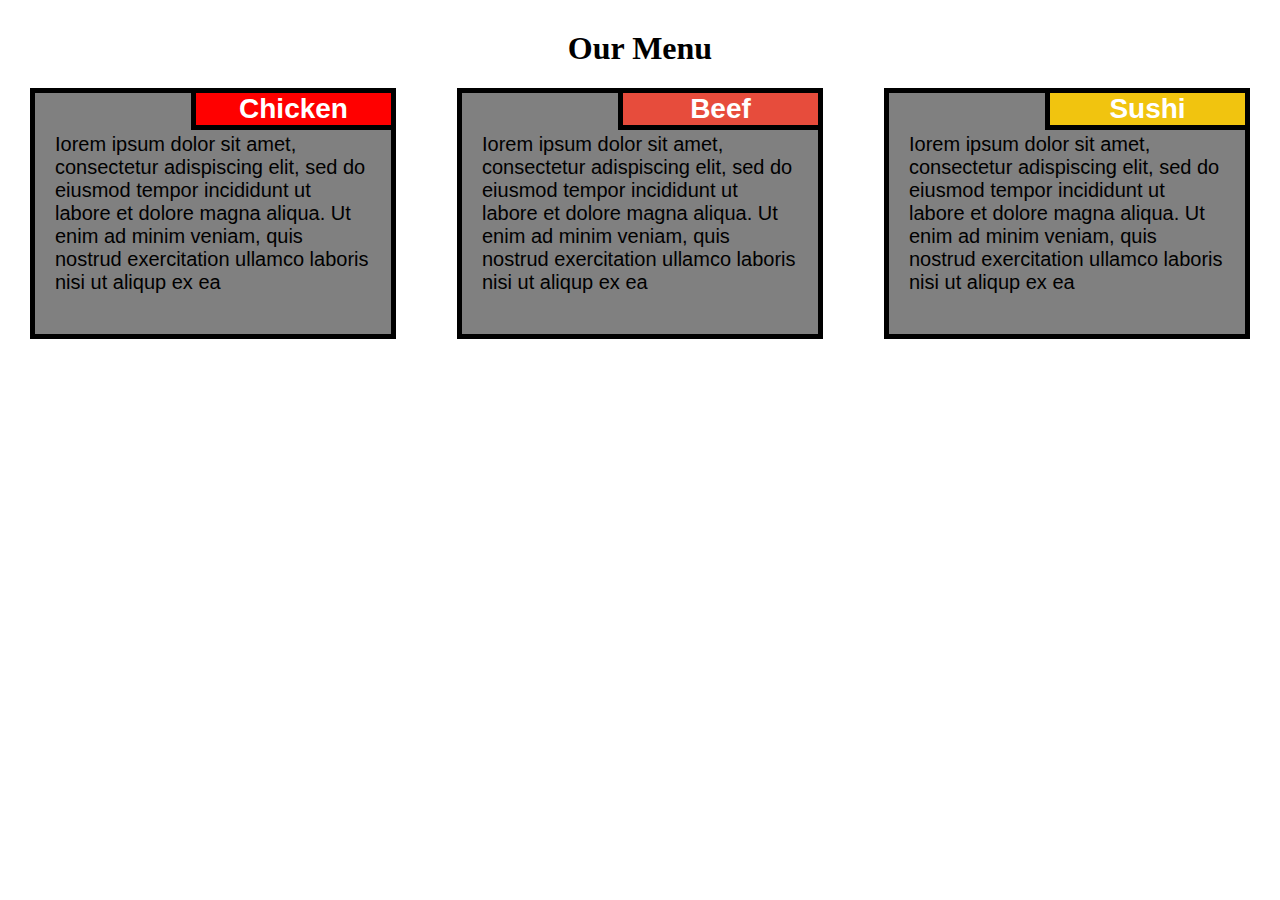
<file: module2-solution/index.html>
<!DOCTYPE html>
	<html lang="">
	<head>
		<meta charset="utf-8">
		<meta name="viewport" content="device-width, initial-scale=1">
		<title>Module2 Solution</title>
	    <link rel="stylesheet" type="text/css" href="css/stylesheet.css">
	</head>
	<body>
	<h1>Our Menu</h1>

  <div class="C">
	<h2 >Chicken</h2>
	<p>Iorem ipsum dolor sit amet, consectetur adispiscing elit, sed do eiusmod tempor incididunt ut labore et dolore magna aliqua. Ut enim ad minim veniam, quis nostrud exercitation ullamco laboris nisi ut aliqup ex ea</p>
  </div>


  <div class="B">
	<h2 >Beef</h2>
	<p>Iorem ipsum dolor sit amet, consectetur adispiscing elit, sed do eiusmod tempor incididunt ut labore et dolore magna aliqua. Ut enim ad minim veniam, quis nostrud exercitation ullamco laboris nisi ut aliqup ex ea</p>
  </div>

  <div class="S">
	<h2>Sushi</h2>
	<p>Iorem ipsum dolor sit amet, consectetur adispiscing elit, sed do eiusmod tempor incididunt ut labore et dolore magna aliqua. Ut enim ad minim veniam, quis nostrud exercitation ullamco laboris  nisi ut aliqup ex ea</p>
  </div>

	</body>
	</html>
</file>
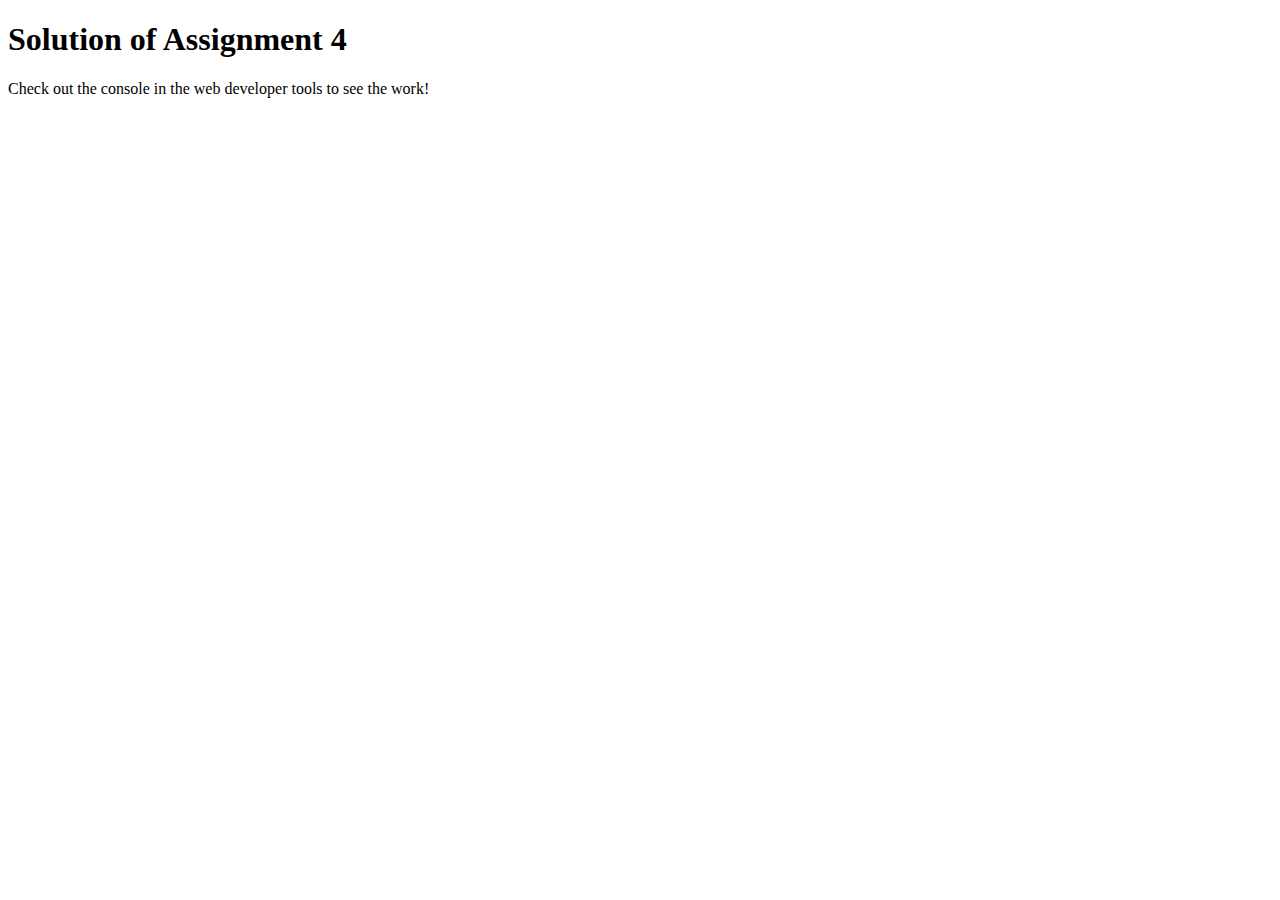
<file: module4-solution/index.html>
<!DOCTYPE html>
<html>

<head>
    <meta charset="utf-8">
    <title>Assignment Solution for Module 4</title>
    <script src="SpeakHello.js"></script>
    <script src="SpeakGoodBye.js"></script>
    <script src="script.js"></script>
</head>

<body>
    <h1>Solution of Assignment 4</h1>
    <p>Check out the console in the web developer tools to see the work!</p>
</body>

</html>
</file>
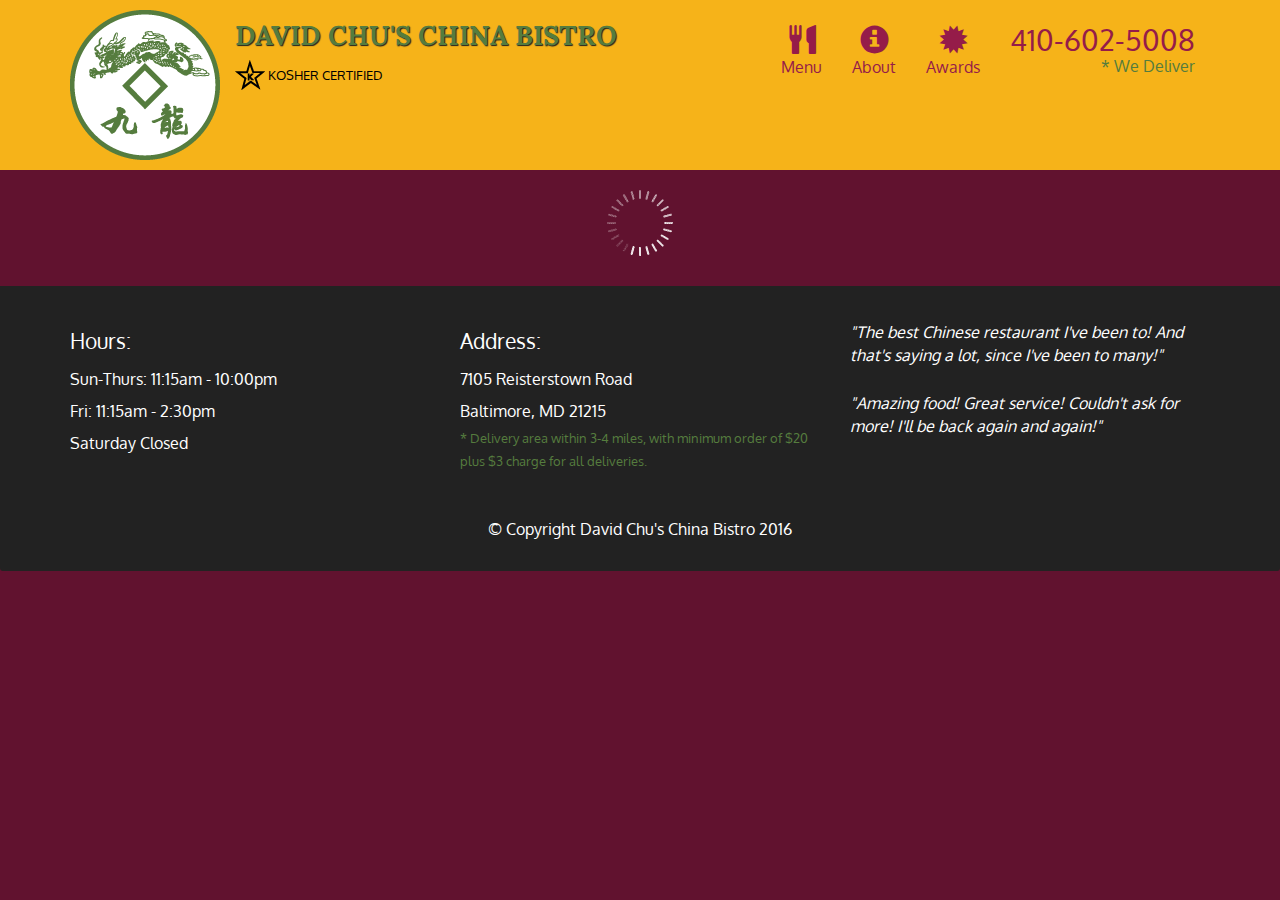
<file: module5_solution/index.html>
<!doctype html>
<html lang="en">
  <head>
    <meta charset="utf-8">
    <meta http-equiv="X-UA-Compatible" content="IE=edge">
    <meta name="viewport" content="width=device-width, initial-scale=1">
    <title>David Chu's China Bistro</title>
    <link rel="stylesheet" href="css/bootstrap.min.css">
    <link rel="stylesheet" href="css/styles.css">
    <link href='https://fonts.googleapis.com/css?family=Oxygen:400,300,700' rel='stylesheet' type='text/css'>
    <link href='https://fonts.googleapis.com/css?family=Lora' rel='stylesheet' type='text/css'>
  </head>
<body>
  <header>
    <nav id="header-nav" class="navbar navbar-default">
      <div class="container">
        <div class="navbar-header">
          <a href="index.html" class="pull-left visible-md visible-lg">
            <div id="logo-img" alt="Logo image"></div>
          </a>

          <div class="navbar-brand">
            <a href="index.html"><h1>David Chu's China Bistro</h1></a>
            <p>
              <img src="images/star-k-logo.png" alt="Kosher certification">
              <span>Kosher Certified</span>
            </p>
          </div>

          <button id="navbarToggle" type="button" class="navbar-toggle collapsed" data-toggle="collapse" data-target="#collapsable-nav" aria-expanded="false">
            <span class="sr-only">Toggle navigation</span>
            <span class="icon-bar"></span>
            <span class="icon-bar"></span>
            <span class="icon-bar"></span>
          </button>
        </div>
        
        <div id="collapsable-nav" class="collapse navbar-collapse">
           <ul id="nav-list" class="nav navbar-nav navbar-right">
            <li id="navHomeButton" class="visible-xs active">
              <a href="index.html">
                <span class="glyphicon glyphicon-home"></span> Home</a>
            </li>
            <li id="navMenuButton">
              <a href="#" onclick="$dc.loadMenuCategories();">
                <span class="glyphicon glyphicon-cutlery"></span><br class="hidden-xs"> Menu</a>
            </li>
            <li>
              <a href="#">
                <span class="glyphicon glyphicon-info-sign"></span><br class="hidden-xs"> About</a>
            </li>
            <li>
              <a href="#">
                <span class="glyphicon glyphicon-certificate"></span><br class="hidden-xs"> Awards</a>
            </li>
            <li id="phone" class="hidden-xs">
              <a href="tel:410-602-5008">
                <span>410-602-5008</span></a><div>* We Deliver</div>
            </li>
          </ul><!-- #nav-list -->
        </div><!-- .collapse .navbar-collapse -->
      </div><!-- .container -->
    </nav><!-- #header-nav -->
  </header>

  <div id="call-btn" class="visible-xs">
    <a class="btn" href="tel:410-602-5008">
    <span class="glyphicon glyphicon-earphone"></span>
    410-602-5008
    </a>
  </div>
  <div id="xs-deliver" class="text-center visible-xs">* We Deliver</div>

  <div id="main-content" class="container"></div>

  <footer class="panel-footer">
    <div class="container">
      <div class="row">
        <section id="hours" class="col-sm-4">
          <span>Hours:</span><br>
          Sun-Thurs: 11:15am - 10:00pm<br>
          Fri: 11:15am - 2:30pm<br>
          Saturday Closed
          <hr class="visible-xs">
        </section>
        <section id="address" class="col-sm-4">
          <span>Address:</span><br>
          7105 Reisterstown Road<br>
          Baltimore, MD 21215
          <p>* Delivery area within 3-4 miles, with minimum order of $20 plus $3 charge for all deliveries.</p>
          <hr class="visible-xs">
        </section>
        <section id="testimonials" class="col-sm-4">
          <p>"The best Chinese restaurant I've been to! And that's saying a lot, since I've been to many!"</p>
          <p>"Amazing food! Great service! Couldn't ask for more! I'll be back again and again!"</p>
        </section>
      </div>
      <div class="text-center">&copy; Copyright David Chu's China Bistro 2016</div>
    </div>
  </footer>

  <!-- jQuery (Bootstrap JS plugins depend on it) -->
  <script src="js/jquery-2.1.4.min.js"></script>
  <script src="js/bootstrap.min.js"></script>
  <script src="js/ajax-utils.js"></script>
  <script src="js/script.js"></script>
</body>
</html>
</file>
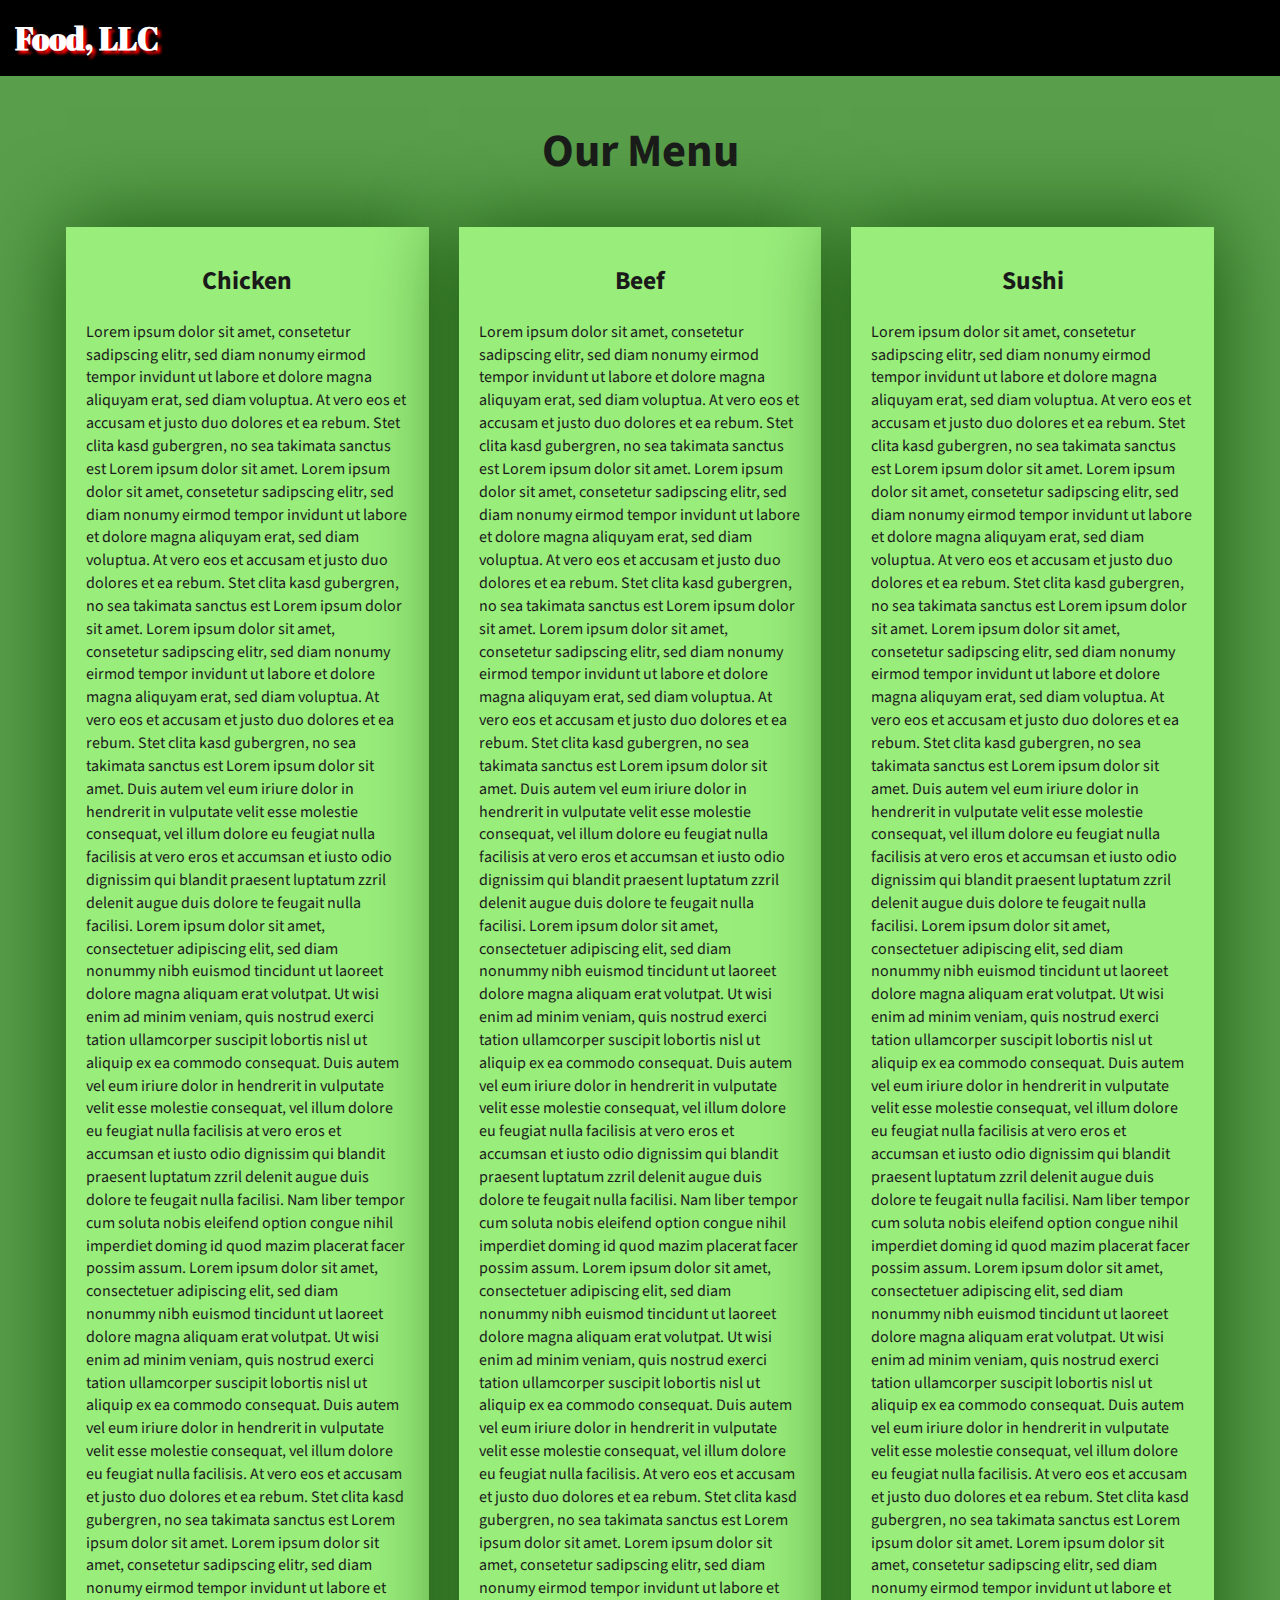
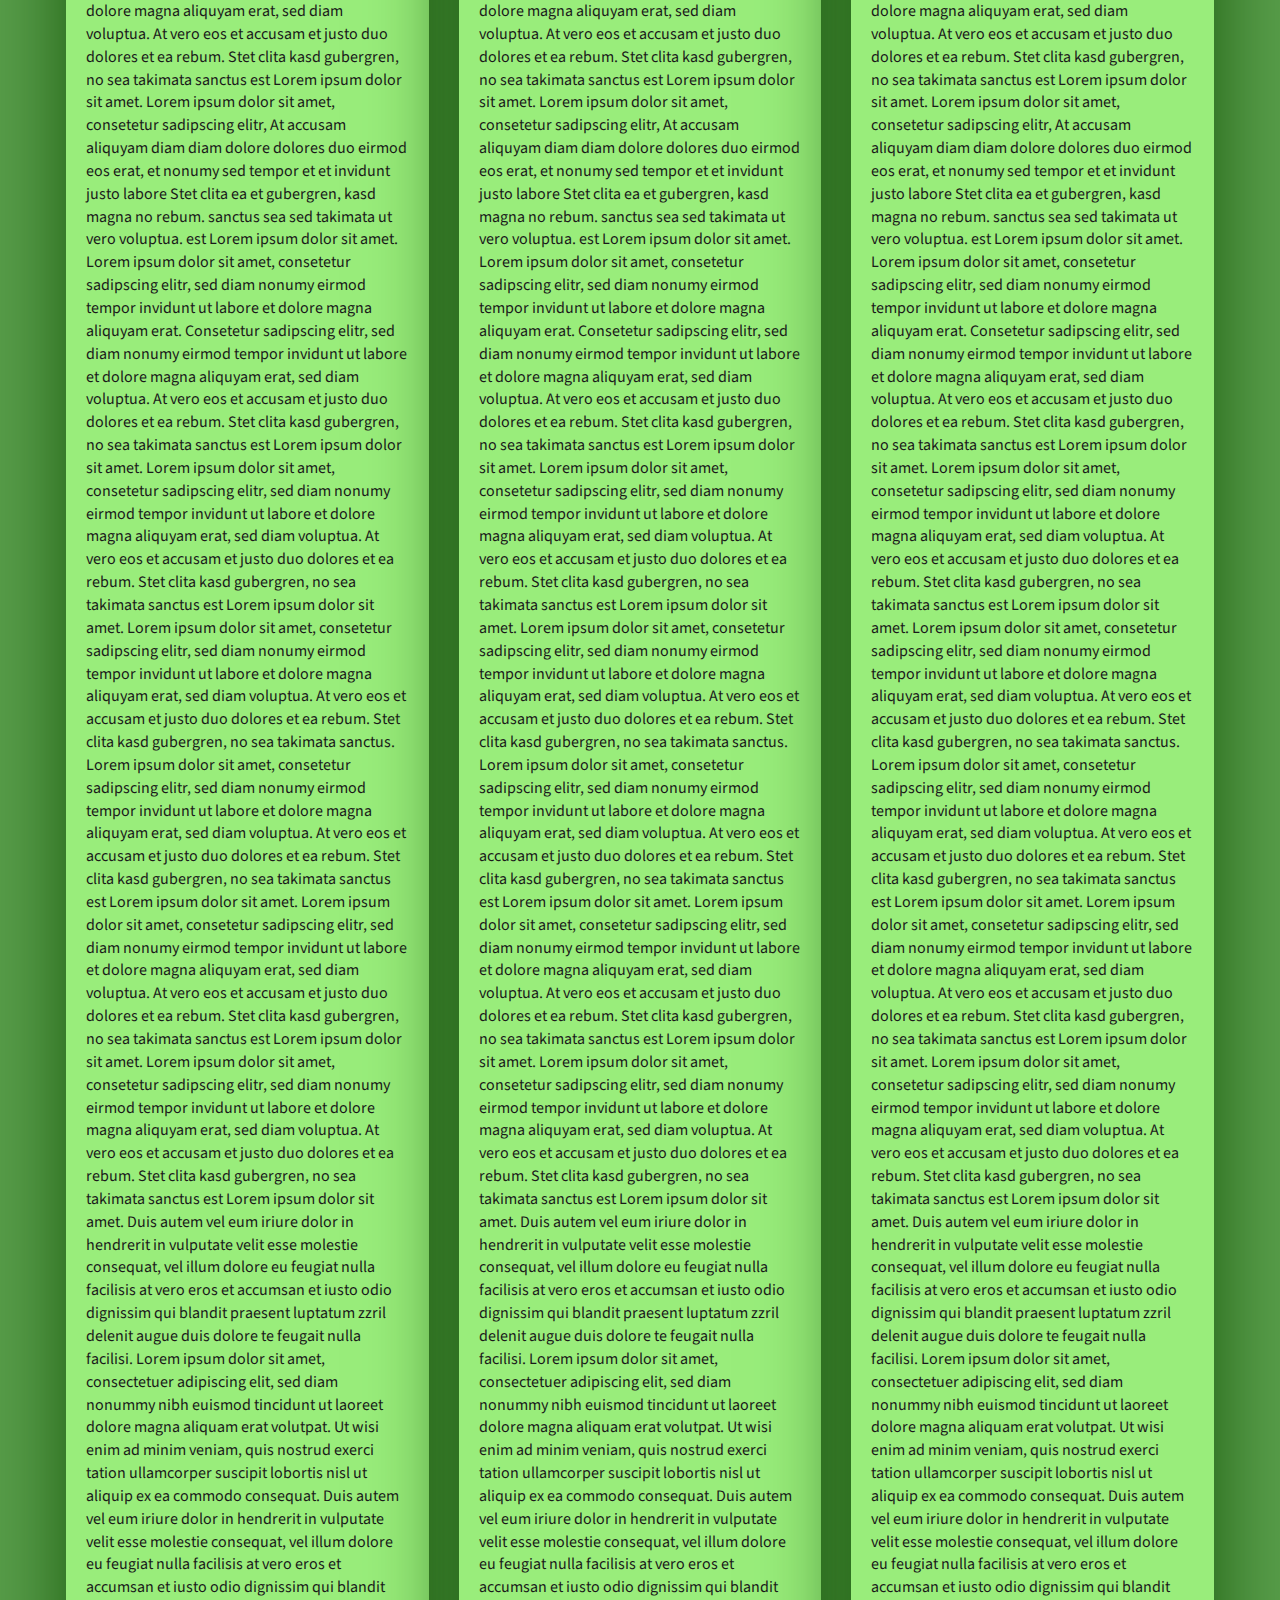
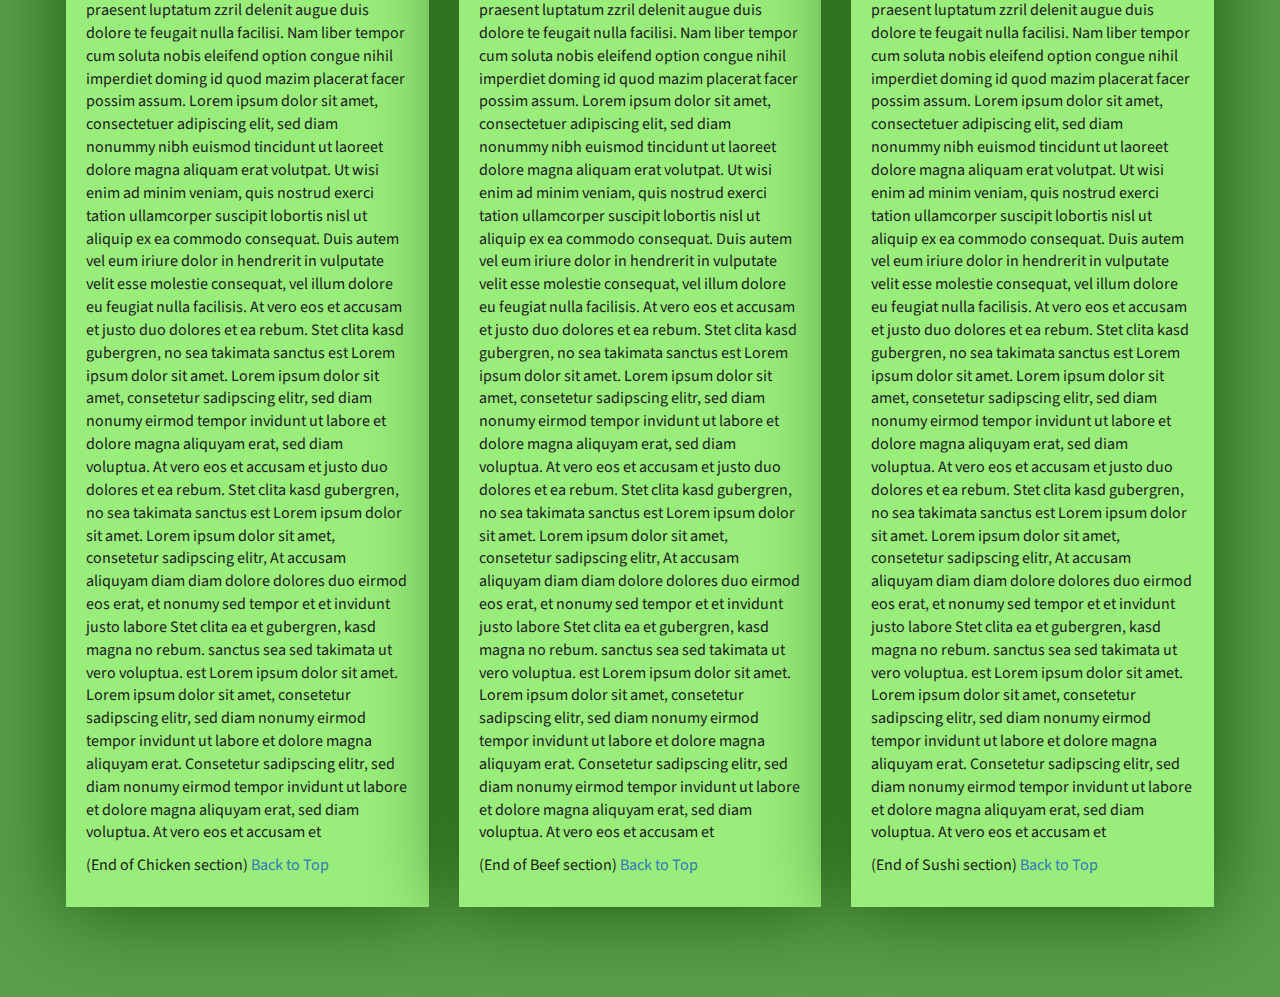
<file: module_3-solution/index.html>
<!DOCTYPE html>
<html lang="zxx">

<head>
    <meta charset="utf-8">
    <meta http-equiv="X-UA-Compatible" content="IE=edge">
    <meta name="viewport" content="width=device-width, initial-scale=1">
    <title>Assignment Solution for Module 3</title>
    <link rel="stylesheet" href="css/bootstrap.min.css">
    <link rel="stylesheet" href="css/styles.css">
    <link href="https://fonts.googleapis.com/css?family=Source+Sans+Pro" rel="stylesheet">
    <link href="https://fonts.googleapis.com/css?family=Abril+Fatface" rel="stylesheet">

</head>

<body>
    <header>
        <nav id="header-nav" class="navbar navbar-default">
            <div class="container-fluid">
                <div class="navbar-header">
                    <div class="navbar-brand">
                        <a href="index.html"><h1>Food, LLC</h1></a>
                    </div>

                    <button type="button" class="navbar-toggle collapsed visible-xs" data-toggle="collapse" data-target="#collapsable-nav" aria-expanded="false">
                        <span class="sr-only">Toggle navigation</span>
                        <span class="icon-bar"></span>
                        <span class="icon-bar"></span>
                        <span class="icon-bar"></span>
                    </button>
                </div>

                <div id="collapsable-nav" class="collapse navbar-collapse">
                    <ul id="nav-list" class="nav navbar-nav navbar-right visible-xs text-center">
                        <li>
                            <a href="#chicken-tile"><br class="hidden-xs"> Chicken</a>
                        </li>
                        <li>
                            <a href="#beef-tile"><br class="hidden-xs"> Beef</a>
                        </li>
                        <li>
                            <a href="#sushi-tile"><br class="hidden-xs"> Sushi</a>
                        </li>
                    </ul>
                </div>
            </div>
        </nav>
    </header>

    <div id="main-content" class="container">
        <h2 id="top-heading" class="text-center">Our Menu</h2>
        <div id="home-tiles" class="row">
            <div class="col-md-4 col-sm-6 col-xs-12">
                <div id="chicken-tile">
                    <section>
                        <h3 class="text-center">Chicken</h3>
                        <p>
                            Lorem ipsum dolor sit amet, consetetur sadipscing elitr, sed diam nonumy eirmod tempor invidunt ut labore et dolore magna aliquyam erat, sed diam voluptua. At vero eos et accusam et justo duo dolores et ea rebum. Stet clita kasd gubergren, no sea takimata
                            sanctus est Lorem ipsum dolor sit amet. Lorem ipsum dolor sit amet, consetetur sadipscing elitr, sed diam nonumy eirmod tempor invidunt ut labore et dolore magna aliquyam erat, sed diam voluptua. At vero eos et accusam et justo
                            duo dolores et ea rebum. Stet clita kasd gubergren, no sea takimata sanctus est Lorem ipsum dolor sit amet. Lorem ipsum dolor sit amet, consetetur sadipscing elitr, sed diam nonumy eirmod tempor invidunt ut labore et dolore
                            magna aliquyam erat, sed diam voluptua. At vero eos et accusam et justo duo dolores et ea rebum. Stet clita kasd gubergren, no sea takimata sanctus est Lorem ipsum dolor sit amet. Duis autem vel eum iriure dolor in hendrerit
                            in vulputate velit esse molestie consequat, vel illum dolore eu feugiat nulla facilisis at vero eros et accumsan et iusto odio dignissim qui blandit praesent luptatum zzril delenit augue duis dolore te feugait nulla facilisi.
                            Lorem ipsum dolor sit amet, consectetuer adipiscing elit, sed diam nonummy nibh euismod tincidunt ut laoreet dolore magna aliquam erat volutpat. Ut wisi enim ad minim veniam, quis nostrud exerci tation ullamcorper suscipit
                            lobortis nisl ut aliquip ex ea commodo consequat. Duis autem vel eum iriure dolor in hendrerit in vulputate velit esse molestie consequat, vel illum dolore eu feugiat nulla facilisis at vero eros et accumsan et iusto odio dignissim
                            qui blandit praesent luptatum zzril delenit augue duis dolore te feugait nulla facilisi. Nam liber tempor cum soluta nobis eleifend option congue nihil imperdiet doming id quod mazim placerat facer possim assum. Lorem ipsum
                            dolor sit amet, consectetuer adipiscing elit, sed diam nonummy nibh euismod tincidunt ut laoreet dolore magna aliquam erat volutpat. Ut wisi enim ad minim veniam, quis nostrud exerci tation ullamcorper suscipit lobortis nisl
                            ut aliquip ex ea commodo consequat. Duis autem vel eum iriure dolor in hendrerit in vulputate velit esse molestie consequat, vel illum dolore eu feugiat nulla facilisis. At vero eos et accusam et justo duo dolores et ea rebum.
                            Stet clita kasd gubergren, no sea takimata sanctus est Lorem ipsum dolor sit amet. Lorem ipsum dolor sit amet, consetetur sadipscing elitr, sed diam nonumy eirmod tempor invidunt ut labore et dolore magna aliquyam erat, sed
                            diam voluptua. At vero eos et accusam et justo duo dolores et ea rebum. Stet clita kasd gubergren, no sea takimata sanctus est Lorem ipsum dolor sit amet. Lorem ipsum dolor sit amet, consetetur sadipscing elitr, At accusam
                            aliquyam diam diam dolore dolores duo eirmod eos erat, et nonumy sed tempor et et invidunt justo labore Stet clita ea et gubergren, kasd magna no rebum. sanctus sea sed takimata ut vero voluptua. est Lorem ipsum dolor sit amet.
                            Lorem ipsum dolor sit amet, consetetur sadipscing elitr, sed diam nonumy eirmod tempor invidunt ut labore et dolore magna aliquyam erat. Consetetur sadipscing elitr, sed diam nonumy eirmod tempor invidunt ut labore et dolore
                            magna aliquyam erat, sed diam voluptua. At vero eos et accusam et justo duo dolores et ea rebum. Stet clita kasd gubergren, no sea takimata sanctus est Lorem ipsum dolor sit amet. Lorem ipsum dolor sit amet, consetetur sadipscing
                            elitr, sed diam nonumy eirmod tempor invidunt ut labore et dolore magna aliquyam erat, sed diam voluptua. At vero eos et accusam et justo duo dolores et ea rebum. Stet clita kasd gubergren, no sea takimata sanctus est Lorem
                            ipsum dolor sit amet. Lorem ipsum dolor sit amet, consetetur sadipscing elitr, sed diam nonumy eirmod tempor invidunt ut labore et dolore magna aliquyam erat, sed diam voluptua. At vero eos et accusam et justo duo dolores et
                            ea rebum. Stet clita kasd gubergren, no sea takimata sanctus. Lorem ipsum dolor sit amet, consetetur sadipscing elitr, sed diam nonumy eirmod tempor invidunt ut labore et dolore magna aliquyam erat, sed diam voluptua. At vero
                            eos et accusam et justo duo dolores et ea rebum. Stet clita kasd gubergren, no sea takimata sanctus est Lorem ipsum dolor sit amet. Lorem ipsum dolor sit amet, consetetur sadipscing elitr, sed diam nonumy eirmod tempor invidunt
                            ut labore et dolore magna aliquyam erat, sed diam voluptua. At vero eos et accusam et justo duo dolores et ea rebum. Stet clita kasd gubergren, no sea takimata sanctus est Lorem ipsum dolor sit amet. Lorem ipsum dolor sit amet,
                            consetetur sadipscing elitr, sed diam nonumy eirmod tempor invidunt ut labore et dolore magna aliquyam erat, sed diam voluptua. At vero eos et accusam et justo duo dolores et ea rebum. Stet clita kasd gubergren, no sea takimata
                            sanctus est Lorem ipsum dolor sit amet. Duis autem vel eum iriure dolor in hendrerit in vulputate velit esse molestie consequat, vel illum dolore eu feugiat nulla facilisis at vero eros et accumsan et iusto odio dignissim qui
                            blandit praesent luptatum zzril delenit augue duis dolore te feugait nulla facilisi. Lorem ipsum dolor sit amet, consectetuer adipiscing elit, sed diam nonummy nibh euismod tincidunt ut laoreet dolore magna aliquam erat volutpat.
                            Ut wisi enim ad minim veniam, quis nostrud exerci tation ullamcorper suscipit lobortis nisl ut aliquip ex ea commodo consequat. Duis autem vel eum iriure dolor in hendrerit in vulputate velit esse molestie consequat, vel illum
                            dolore eu feugiat nulla facilisis at vero eros et accumsan et iusto odio dignissim qui blandit praesent luptatum zzril delenit augue duis dolore te feugait nulla facilisi. Nam liber tempor cum soluta nobis eleifend option congue
                            nihil imperdiet doming id quod mazim placerat facer possim assum. Lorem ipsum dolor sit amet, consectetuer adipiscing elit, sed diam nonummy nibh euismod tincidunt ut laoreet dolore magna aliquam erat volutpat. Ut wisi enim
                            ad minim veniam, quis nostrud exerci tation ullamcorper suscipit lobortis nisl ut aliquip ex ea commodo consequat. Duis autem vel eum iriure dolor in hendrerit in vulputate velit esse molestie consequat, vel illum dolore eu
                            feugiat nulla facilisis. At vero eos et accusam et justo duo dolores et ea rebum. Stet clita kasd gubergren, no sea takimata sanctus est Lorem ipsum dolor sit amet. Lorem ipsum dolor sit amet, consetetur sadipscing elitr, sed
                            diam nonumy eirmod tempor invidunt ut labore et dolore magna aliquyam erat, sed diam voluptua. At vero eos et accusam et justo duo dolores et ea rebum. Stet clita kasd gubergren, no sea takimata sanctus est Lorem ipsum dolor
                            sit amet. Lorem ipsum dolor sit amet, consetetur sadipscing elitr, At accusam aliquyam diam diam dolore dolores duo eirmod eos erat, et nonumy sed tempor et et invidunt justo labore Stet clita ea et gubergren, kasd magna no
                            rebum. sanctus sea sed takimata ut vero voluptua. est Lorem ipsum dolor sit amet. Lorem ipsum dolor sit amet, consetetur sadipscing elitr, sed diam nonumy eirmod tempor invidunt ut labore et dolore magna aliquyam erat. Consetetur
                            sadipscing elitr, sed diam nonumy eirmod tempor invidunt ut labore et dolore magna aliquyam erat, sed diam voluptua. At vero eos et accusam et
                        </p>
                        <p>
                            (End of Chicken section) <a href="#top-heading">Back to Top</a>
                        </p>
                    </section>
                </div>
            </div>
            <div class="col-md-4 col-sm-6 col-xs-12">
                <div id="beef-tile">
                    <section>
                        <h3 class="text-center">Beef</h3>
                        <p>
                            Lorem ipsum dolor sit amet, consetetur sadipscing elitr, sed diam nonumy eirmod tempor invidunt ut labore et dolore magna aliquyam erat, sed diam voluptua. At vero eos et accusam et justo duo dolores et ea rebum. Stet clita kasd gubergren, no sea takimata
                            sanctus est Lorem ipsum dolor sit amet. Lorem ipsum dolor sit amet, consetetur sadipscing elitr, sed diam nonumy eirmod tempor invidunt ut labore et dolore magna aliquyam erat, sed diam voluptua. At vero eos et accusam et justo
                            duo dolores et ea rebum. Stet clita kasd gubergren, no sea takimata sanctus est Lorem ipsum dolor sit amet. Lorem ipsum dolor sit amet, consetetur sadipscing elitr, sed diam nonumy eirmod tempor invidunt ut labore et dolore
                            magna aliquyam erat, sed diam voluptua. At vero eos et accusam et justo duo dolores et ea rebum. Stet clita kasd gubergren, no sea takimata sanctus est Lorem ipsum dolor sit amet. Duis autem vel eum iriure dolor in hendrerit
                            in vulputate velit esse molestie consequat, vel illum dolore eu feugiat nulla facilisis at vero eros et accumsan et iusto odio dignissim qui blandit praesent luptatum zzril delenit augue duis dolore te feugait nulla facilisi.
                            Lorem ipsum dolor sit amet, consectetuer adipiscing elit, sed diam nonummy nibh euismod tincidunt ut laoreet dolore magna aliquam erat volutpat. Ut wisi enim ad minim veniam, quis nostrud exerci tation ullamcorper suscipit
                            lobortis nisl ut aliquip ex ea commodo consequat. Duis autem vel eum iriure dolor in hendrerit in vulputate velit esse molestie consequat, vel illum dolore eu feugiat nulla facilisis at vero eros et accumsan et iusto odio dignissim
                            qui blandit praesent luptatum zzril delenit augue duis dolore te feugait nulla facilisi. Nam liber tempor cum soluta nobis eleifend option congue nihil imperdiet doming id quod mazim placerat facer possim assum. Lorem ipsum
                            dolor sit amet, consectetuer adipiscing elit, sed diam nonummy nibh euismod tincidunt ut laoreet dolore magna aliquam erat volutpat. Ut wisi enim ad minim veniam, quis nostrud exerci tation ullamcorper suscipit lobortis nisl
                            ut aliquip ex ea commodo consequat. Duis autem vel eum iriure dolor in hendrerit in vulputate velit esse molestie consequat, vel illum dolore eu feugiat nulla facilisis. At vero eos et accusam et justo duo dolores et ea rebum.
                            Stet clita kasd gubergren, no sea takimata sanctus est Lorem ipsum dolor sit amet. Lorem ipsum dolor sit amet, consetetur sadipscing elitr, sed diam nonumy eirmod tempor invidunt ut labore et dolore magna aliquyam erat, sed
                            diam voluptua. At vero eos et accusam et justo duo dolores et ea rebum. Stet clita kasd gubergren, no sea takimata sanctus est Lorem ipsum dolor sit amet. Lorem ipsum dolor sit amet, consetetur sadipscing elitr, At accusam
                            aliquyam diam diam dolore dolores duo eirmod eos erat, et nonumy sed tempor et et invidunt justo labore Stet clita ea et gubergren, kasd magna no rebum. sanctus sea sed takimata ut vero voluptua. est Lorem ipsum dolor sit amet.
                            Lorem ipsum dolor sit amet, consetetur sadipscing elitr, sed diam nonumy eirmod tempor invidunt ut labore et dolore magna aliquyam erat. Consetetur sadipscing elitr, sed diam nonumy eirmod tempor invidunt ut labore et dolore
                            magna aliquyam erat, sed diam voluptua. At vero eos et accusam et justo duo dolores et ea rebum. Stet clita kasd gubergren, no sea takimata sanctus est Lorem ipsum dolor sit amet. Lorem ipsum dolor sit amet, consetetur sadipscing
                            elitr, sed diam nonumy eirmod tempor invidunt ut labore et dolore magna aliquyam erat, sed diam voluptua. At vero eos et accusam et justo duo dolores et ea rebum. Stet clita kasd gubergren, no sea takimata sanctus est Lorem
                            ipsum dolor sit amet. Lorem ipsum dolor sit amet, consetetur sadipscing elitr, sed diam nonumy eirmod tempor invidunt ut labore et dolore magna aliquyam erat, sed diam voluptua. At vero eos et accusam et justo duo dolores et
                            ea rebum. Stet clita kasd gubergren, no sea takimata sanctus. Lorem ipsum dolor sit amet, consetetur sadipscing elitr, sed diam nonumy eirmod tempor invidunt ut labore et dolore magna aliquyam erat, sed diam voluptua. At vero
                            eos et accusam et justo duo dolores et ea rebum. Stet clita kasd gubergren, no sea takimata sanctus est Lorem ipsum dolor sit amet. Lorem ipsum dolor sit amet, consetetur sadipscing elitr, sed diam nonumy eirmod tempor invidunt
                            ut labore et dolore magna aliquyam erat, sed diam voluptua. At vero eos et accusam et justo duo dolores et ea rebum. Stet clita kasd gubergren, no sea takimata sanctus est Lorem ipsum dolor sit amet. Lorem ipsum dolor sit amet,
                            consetetur sadipscing elitr, sed diam nonumy eirmod tempor invidunt ut labore et dolore magna aliquyam erat, sed diam voluptua. At vero eos et accusam et justo duo dolores et ea rebum. Stet clita kasd gubergren, no sea takimata
                            sanctus est Lorem ipsum dolor sit amet. Duis autem vel eum iriure dolor in hendrerit in vulputate velit esse molestie consequat, vel illum dolore eu feugiat nulla facilisis at vero eros et accumsan et iusto odio dignissim qui
                            blandit praesent luptatum zzril delenit augue duis dolore te feugait nulla facilisi. Lorem ipsum dolor sit amet, consectetuer adipiscing elit, sed diam nonummy nibh euismod tincidunt ut laoreet dolore magna aliquam erat volutpat.
                            Ut wisi enim ad minim veniam, quis nostrud exerci tation ullamcorper suscipit lobortis nisl ut aliquip ex ea commodo consequat. Duis autem vel eum iriure dolor in hendrerit in vulputate velit esse molestie consequat, vel illum
                            dolore eu feugiat nulla facilisis at vero eros et accumsan et iusto odio dignissim qui blandit praesent luptatum zzril delenit augue duis dolore te feugait nulla facilisi. Nam liber tempor cum soluta nobis eleifend option congue
                            nihil imperdiet doming id quod mazim placerat facer possim assum. Lorem ipsum dolor sit amet, consectetuer adipiscing elit, sed diam nonummy nibh euismod tincidunt ut laoreet dolore magna aliquam erat volutpat. Ut wisi enim
                            ad minim veniam, quis nostrud exerci tation ullamcorper suscipit lobortis nisl ut aliquip ex ea commodo consequat. Duis autem vel eum iriure dolor in hendrerit in vulputate velit esse molestie consequat, vel illum dolore eu
                            feugiat nulla facilisis. At vero eos et accusam et justo duo dolores et ea rebum. Stet clita kasd gubergren, no sea takimata sanctus est Lorem ipsum dolor sit amet. Lorem ipsum dolor sit amet, consetetur sadipscing elitr, sed
                            diam nonumy eirmod tempor invidunt ut labore et dolore magna aliquyam erat, sed diam voluptua. At vero eos et accusam et justo duo dolores et ea rebum. Stet clita kasd gubergren, no sea takimata sanctus est Lorem ipsum dolor
                            sit amet. Lorem ipsum dolor sit amet, consetetur sadipscing elitr, At accusam aliquyam diam diam dolore dolores duo eirmod eos erat, et nonumy sed tempor et et invidunt justo labore Stet clita ea et gubergren, kasd magna no
                            rebum. sanctus sea sed takimata ut vero voluptua. est Lorem ipsum dolor sit amet. Lorem ipsum dolor sit amet, consetetur sadipscing elitr, sed diam nonumy eirmod tempor invidunt ut labore et dolore magna aliquyam erat. Consetetur
                            sadipscing elitr, sed diam nonumy eirmod tempor invidunt ut labore et dolore magna aliquyam erat, sed diam voluptua. At vero eos et accusam et
                        </p>
                        <p>
                            (End of Beef section) <a href="#top-heading">Back to Top</a>
                        </p>
                    </section>
                </div>
            </div>
            <!-- <div class="clearfix visible-md-block"></div> -->
            <div class="col-md-4 col-sm-12 col-xs-12">
                <div id="sushi-tile">
                    <section>
                        <h3 class="text-center">Sushi</h3>
                        <p>
                          Lorem ipsum dolor sit amet, consetetur sadipscing elitr, sed diam nonumy eirmod tempor invidunt ut labore et dolore magna aliquyam erat, sed diam voluptua. At vero eos et accusam et justo duo dolores et ea rebum. Stet clita kasd gubergren, no sea takimata
                            sanctus est Lorem ipsum dolor sit amet. Lorem ipsum dolor sit amet, consetetur sadipscing elitr, sed diam nonumy eirmod tempor invidunt ut labore et dolore magna aliquyam erat, sed diam voluptua. At vero eos et accusam et justo
                            duo dolores et ea rebum. Stet clita kasd gubergren, no sea takimata sanctus est Lorem ipsum dolor sit amet. Lorem ipsum dolor sit amet, consetetur sadipscing elitr, sed diam nonumy eirmod tempor invidunt ut labore et dolore
                            magna aliquyam erat, sed diam voluptua. At vero eos et accusam et justo duo dolores et ea rebum. Stet clita kasd gubergren, no sea takimata sanctus est Lorem ipsum dolor sit amet. Duis autem vel eum iriure dolor in hendrerit
                            in vulputate velit esse molestie consequat, vel illum dolore eu feugiat nulla facilisis at vero eros et accumsan et iusto odio dignissim qui blandit praesent luptatum zzril delenit augue duis dolore te feugait nulla facilisi.
                            Lorem ipsum dolor sit amet, consectetuer adipiscing elit, sed diam nonummy nibh euismod tincidunt ut laoreet dolore magna aliquam erat volutpat. Ut wisi enim ad minim veniam, quis nostrud exerci tation ullamcorper suscipit
                            lobortis nisl ut aliquip ex ea commodo consequat. Duis autem vel eum iriure dolor in hendrerit in vulputate velit esse molestie consequat, vel illum dolore eu feugiat nulla facilisis at vero eros et accumsan et iusto odio dignissim
                            qui blandit praesent luptatum zzril delenit augue duis dolore te feugait nulla facilisi. Nam liber tempor cum soluta nobis eleifend option congue nihil imperdiet doming id quod mazim placerat facer possim assum. Lorem ipsum
                            dolor sit amet, consectetuer adipiscing elit, sed diam nonummy nibh euismod tincidunt ut laoreet dolore magna aliquam erat volutpat. Ut wisi enim ad minim veniam, quis nostrud exerci tation ullamcorper suscipit lobortis nisl
                            ut aliquip ex ea commodo consequat. Duis autem vel eum iriure dolor in hendrerit in vulputate velit esse molestie consequat, vel illum dolore eu feugiat nulla facilisis. At vero eos et accusam et justo duo dolores et ea rebum.
                            Stet clita kasd gubergren, no sea takimata sanctus est Lorem ipsum dolor sit amet. Lorem ipsum dolor sit amet, consetetur sadipscing elitr, sed diam nonumy eirmod tempor invidunt ut labore et dolore magna aliquyam erat, sed
                            diam voluptua. At vero eos et accusam et justo duo dolores et ea rebum. Stet clita kasd gubergren, no sea takimata sanctus est Lorem ipsum dolor sit amet. Lorem ipsum dolor sit amet, consetetur sadipscing elitr, At accusam
                            aliquyam diam diam dolore dolores duo eirmod eos erat, et nonumy sed tempor et et invidunt justo labore Stet clita ea et gubergren, kasd magna no rebum. sanctus sea sed takimata ut vero voluptua. est Lorem ipsum dolor sit amet.
                            Lorem ipsum dolor sit amet, consetetur sadipscing elitr, sed diam nonumy eirmod tempor invidunt ut labore et dolore magna aliquyam erat. Consetetur sadipscing elitr, sed diam nonumy eirmod tempor invidunt ut labore et dolore
                            magna aliquyam erat, sed diam voluptua. At vero eos et accusam et justo duo dolores et ea rebum. Stet clita kasd gubergren, no sea takimata sanctus est Lorem ipsum dolor sit amet. Lorem ipsum dolor sit amet, consetetur sadipscing
                            elitr, sed diam nonumy eirmod tempor invidunt ut labore et dolore magna aliquyam erat, sed diam voluptua. At vero eos et accusam et justo duo dolores et ea rebum. Stet clita kasd gubergren, no sea takimata sanctus est Lorem
                            ipsum dolor sit amet. Lorem ipsum dolor sit amet, consetetur sadipscing elitr, sed diam nonumy eirmod tempor invidunt ut labore et dolore magna aliquyam erat, sed diam voluptua. At vero eos et accusam et justo duo dolores et
                            ea rebum. Stet clita kasd gubergren, no sea takimata sanctus. Lorem ipsum dolor sit amet, consetetur sadipscing elitr, sed diam nonumy eirmod tempor invidunt ut labore et dolore magna aliquyam erat, sed diam voluptua. At vero
                            eos et accusam et justo duo dolores et ea rebum. Stet clita kasd gubergren, no sea takimata sanctus est Lorem ipsum dolor sit amet. Lorem ipsum dolor sit amet, consetetur sadipscing elitr, sed diam nonumy eirmod tempor invidunt
                            ut labore et dolore magna aliquyam erat, sed diam voluptua. At vero eos et accusam et justo duo dolores et ea rebum. Stet clita kasd gubergren, no sea takimata sanctus est Lorem ipsum dolor sit amet. Lorem ipsum dolor sit amet,
                            consetetur sadipscing elitr, sed diam nonumy eirmod tempor invidunt ut labore et dolore magna aliquyam erat, sed diam voluptua. At vero eos et accusam et justo duo dolores et ea rebum. Stet clita kasd gubergren, no sea takimata
                            sanctus est Lorem ipsum dolor sit amet. Duis autem vel eum iriure dolor in hendrerit in vulputate velit esse molestie consequat, vel illum dolore eu feugiat nulla facilisis at vero eros et accumsan et iusto odio dignissim qui
                            blandit praesent luptatum zzril delenit augue duis dolore te feugait nulla facilisi. Lorem ipsum dolor sit amet, consectetuer adipiscing elit, sed diam nonummy nibh euismod tincidunt ut laoreet dolore magna aliquam erat volutpat.
                            Ut wisi enim ad minim veniam, quis nostrud exerci tation ullamcorper suscipit lobortis nisl ut aliquip ex ea commodo consequat. Duis autem vel eum iriure dolor in hendrerit in vulputate velit esse molestie consequat, vel illum
                            dolore eu feugiat nulla facilisis at vero eros et accumsan et iusto odio dignissim qui blandit praesent luptatum zzril delenit augue duis dolore te feugait nulla facilisi. Nam liber tempor cum soluta nobis eleifend option congue
                            nihil imperdiet doming id quod mazim placerat facer possim assum. Lorem ipsum dolor sit amet, consectetuer adipiscing elit, sed diam nonummy nibh euismod tincidunt ut laoreet dolore magna aliquam erat volutpat. Ut wisi enim
                            ad minim veniam, quis nostrud exerci tation ullamcorper suscipit lobortis nisl ut aliquip ex ea commodo consequat. Duis autem vel eum iriure dolor in hendrerit in vulputate velit esse molestie consequat, vel illum dolore eu
                            feugiat nulla facilisis. At vero eos et accusam et justo duo dolores et ea rebum. Stet clita kasd gubergren, no sea takimata sanctus est Lorem ipsum dolor sit amet. Lorem ipsum dolor sit amet, consetetur sadipscing elitr, sed
                            diam nonumy eirmod tempor invidunt ut labore et dolore magna aliquyam erat, sed diam voluptua. At vero eos et accusam et justo duo dolores et ea rebum. Stet clita kasd gubergren, no sea takimata sanctus est Lorem ipsum dolor
                            sit amet. Lorem ipsum dolor sit amet, consetetur sadipscing elitr, At accusam aliquyam diam diam dolore dolores duo eirmod eos erat, et nonumy sed tempor et et invidunt justo labore Stet clita ea et gubergren, kasd magna no
                            rebum. sanctus sea sed takimata ut vero voluptua. est Lorem ipsum dolor sit amet. Lorem ipsum dolor sit amet, consetetur sadipscing elitr, sed diam nonumy eirmod tempor invidunt ut labore et dolore magna aliquyam erat. Consetetur
                            sadipscing elitr, sed diam nonumy eirmod tempor invidunt ut labore et dolore magna aliquyam erat, sed diam voluptua. At vero eos et accusam et
                        </p>
                        <p>
                            (End of Sushi section) <a href="#top-heading">Back to Top</a>
                        </p>
                    </section>
                </div>
            </div>
            <!-- <div class="clearfix visible-lg-block"></div> -->
        </div>
    </div>
    <div class="clearfix visible-lg-block"></div>


    <!-- jQuery (Bootstrap JS plugins depend on it) -->
    <script src="js/jquery-3.1.1.min.js"></script>
    <script src="js/bootstrap.min.js"></script>
    <!-- <script src="js/script.js"></script> -->

</body>

</html>
</file>
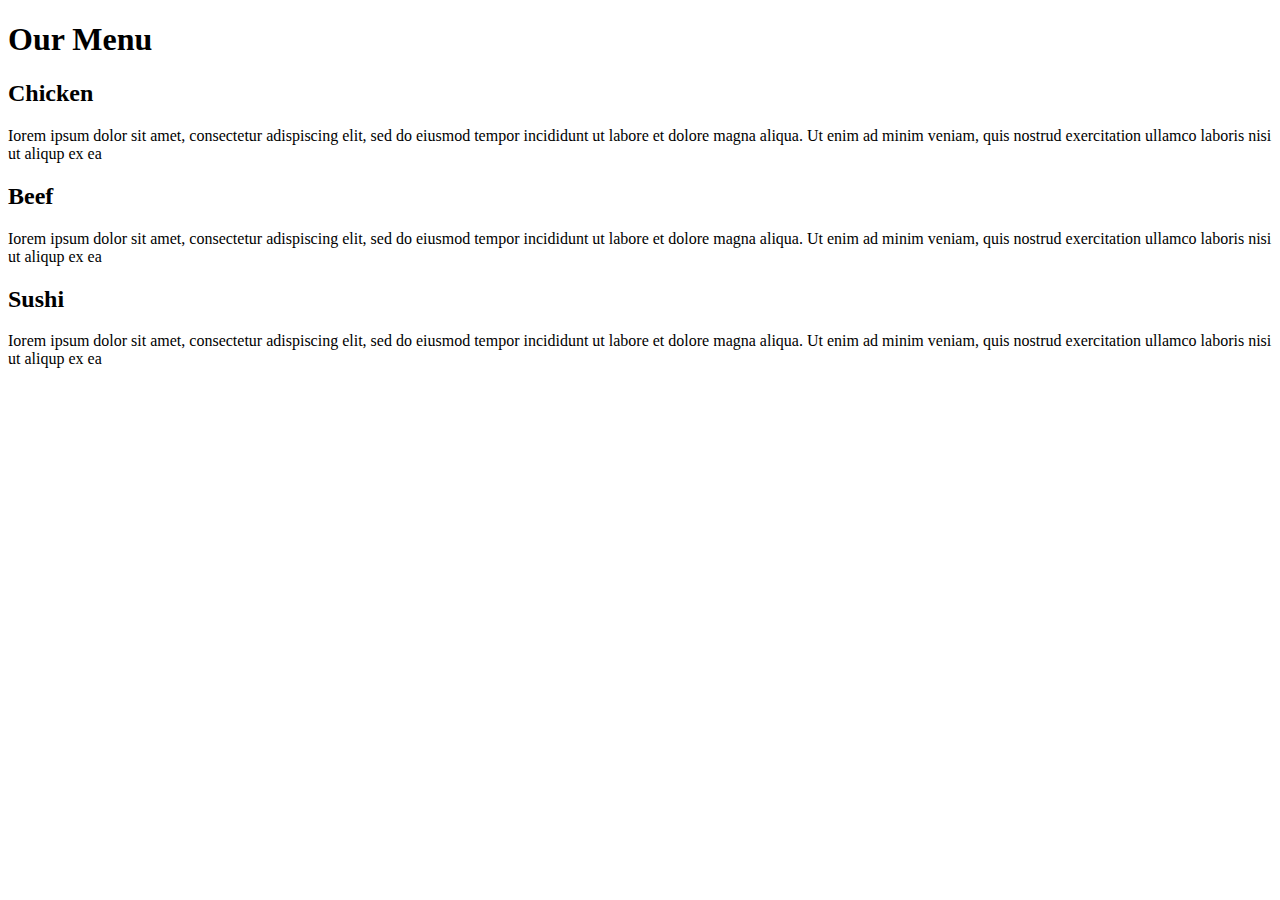
<file: module2-solution/index.html.html>
<!DOCTYPE html>
	<html lang="">
	<head>
		<meta name="viewport" content="device-width, initial-scaled=1">
		<title>First Page</title>
	    <link rel="stylesheet" type="text/css" href="C:\Users\Mana\Coursera\module2-solution\css\stylesheet.css">
	</head>
	<body>
	<h1>Our Menu</h1>

  <div class="C">
	<h2 >Chicken</h2>
	<p>Iorem ipsum dolor sit amet, consectetur adispiscing elit, sed do eiusmod tempor incididunt ut labore et dolore magna aliqua. Ut enim ad minim veniam, quis nostrud exercitation ullamco laboris nisi ut aliqup ex ea</p>
  </div>


  <div class="B">
	<h2 >Beef</h2>
	<p>Iorem ipsum dolor sit amet, consectetur adispiscing elit, sed do eiusmod tempor incididunt ut labore et dolore magna aliqua. Ut enim ad minim veniam, quis nostrud exercitation ullamco laboris nisi ut aliqup ex ea</p>
  </div>

  <div class="S">
	<h2>Sushi</h2>
	<p>Iorem ipsum dolor sit amet, consectetur adispiscing elit, sed do eiusmod tempor incididunt ut labore et dolore magna aliqua. Ut enim ad minim veniam, quis nostrud exercitation ullamco laboris  nisi ut aliqup ex ea</p>
  </div>

	</body>
	</html>
</file>
<file: module2-solution/css/stylesheet.css>
body{
	margin: 30px;
	font-family: sans-serif ;
}
*{
	box-sizing: border-box;

}
/*-----------MAIN HEADING-----------*/
h1{
	text-align: center;
	font-family: cursive;
}
/*-----------SECTION -----------*/
.C,.B,.S{
	border: 1px solid black;
	border-width: thick;
	margin-bottom: 20px;
	background-color: grey;
	position: relative;
}
/*-----------SECTION HEADING-----------*/
h2{
	border-left: 1px solid black;
	border-bottom: 1px solid black;
	border-width: thick;
	text-align: center;
	margin: 0px;
	position: absolute;
	top: 0px;
	right: 0px;
	width: 200px;
	color: white;
	font-size: 175%
    
}	
/*-----------THE TEXT INSIDE SECTION-----------*/
p{
	clear: right;
	padding: 20px;
	font-size: 125%;

}
/*-----------COLOR TO THE SECTION HEADING-----------*/
div.C h2{
	background-color: #FF0000;
}
div.B h2{
	background-color: #E74C3C;
}
div.S h2{
	background-color: #F1C40F;
}
/*-----------IF THE SIZE IS GREATER THAN 991px-----------*/
@media(min-width: 992px){
	.C,.B,.S{
		float: left;
		width: 30%;
	}
	.C,.B{
		margin-right: 5%;
	}

}
/*-----------IF THE SIZE IS LESS THAN 992px AND GREATER THAN 776px-----------*/
@media(min-width: 776px) and (max-width: 991px)
{
	.C,.B{
		float: left;
		width: 47.5%;
	}
	.C{
		margin-right: 5%;
	}
	.S{
		clear: both;
	}
}
/*-----------IF THE SIZE IS LESS THAN THAN 776px-----------*/
@media(min-width: 0px) and (max-width: 775px)
{
	.C,.B,.S{
		float: none;
		width: 100%;
	}
	
}
</file>
<file: module5_solution/css/styles.css>
body {
  font-size: 16px;
  color: #fff;
  background-color: #61122f;
  font-family: 'Oxygen', sans-serif;
}

/** HEADER **/
#header-nav {
  background-color: #f6b319;
  border-radius: 0;
  border: 0;
}

#logo-img {
  background: url('../images/restaurant-logo_large.png') no-repeat;
  width: 150px;
  height: 150px;
  margin: 10px 15px 10px 0;
}

.navbar-brand {
  padding-top: 25px;
}
.navbar-brand h1 { /* Restaurant name */
  font-family: 'Lora', serif;
  color: #557c3e;
  font-size: 1.5em;
  text-transform: uppercase;
  font-weight: bold;
  text-shadow: 1px 1px 1px #222;
  margin-top: 0;
  margin-bottom: 0;
  line-height: .75;
}
.navbar-brand a:hover, .navbar-brand a:focus {
  text-decoration: none;
}
.navbar-brand p { /* Kosher cert */
  color: #000;
  text-transform: uppercase;
  font-size: .7em;
  margin-top: 15px;
}
.navbar-brand p span { /* Star-K */
  vertical-align: middle;
}

#nav-list {
  margin-top: 10px;
}
#nav-list a {
  color: #951C49;
  text-align: center;
}
#nav-list a:hover {
  background: #E7E7E7;
}
#nav-list a span {
  font-size: 1.8em;
}

#phone {
  margin-top: 5px;
}
#phone a { /* Phone number */
  text-align: right;
  padding-bottom: 0;
}
#phone div { /* We Deliver */
  color: #557c3e;
  text-align: right;
  padding-right: 15px;
}

.navbar-header button.navbar-toggle, .navbar-header .icon-bar {
  border: 1px solid #61122f;
}
.navbar-header button.navbar-toggle {
  clear: both;
  margin-top: -30px;
}
/* END HEADER */

/* FOOTER */
.panel-footer {
  margin-top: 30px;
  padding-top: 35px;
  padding-bottom: 30px;
  background-color: #222;
  border-top: 0;
}
.panel-footer div.row {
  margin-bottom: 35px;
}
#hours, #address {
  line-height: 2;
}
#hours > span, #address > span {
  font-size: 1.3em;
}
#address p {
  color: #557c3e;
  font-size: .8em;
  line-height: 1.8;
}
#testimonials {
  font-style: italic;
}
#testimonials p:nth-child(2) {
  margin-top: 25px;
}
/* END FOOTER */



/* HOME PAGE */
.container .jumbotron {
  box-shadow: 0 0 50px #3F0C1F;
  border: 2px solid #3F0C1F;
}

#menu-tile, #specials-tile, #map-tile {
  height: 250px;
  width: 100%;
  margin-bottom: 15px;
  position: relative;
  border: 2px solid #3F0C1F;
  overflow: hidden;
}
#menu-tile:hover, #specials-tile:hover, #map-tile:hover {
  box-shadow: 0 1px 5px 1px #cccccc;
}
#menu-tile {
  background: url('../images/menu-tile.jpg') no-repeat;
  background-position: center;
}
#specials-tile {
  background: url('../images/specials-tile.jpg') no-repeat;
  background-position: center;
}
#menu-tile span, #specials-tile span, #map-tile span {
  position: absolute;
  bottom: 0;
  right: 0;
  width: 100%;
  text-align: center;
  font-size: 1.6em;
  text-transform: uppercase;
  background-color: #000;
  color: #fff;
  opacity: .8;
}
/* END HOME PAGE */

/* MENU CATEGORIES PAGE */
.category-tile { 
  position: relative;
  border: 2px solid #3F0C1F;
  overflow: hidden;
  width: 200px;
  height: 200px;
  margin: 0 auto 15px;
}
.category-tile span {
  position: absolute;
  bottom: 0;
  right: 0;
  width: 100%;
  text-align: center;
  font-size: 1.2em;
  text-transform: uppercase;
  background-color: #000;
  color: #fff;
  opacity: .8;
}
.category-tile:hover {
  box-shadow: 0 1px 5px 1px #cccccc;
}

#menu-categories-title + div {
  margin-bottom: 50px;
}
/* END MENU CATEGORIES PAGE */

/* SINGLE CATEGORY PAGE */
.menu-item-tile {
  margin-bottom: 25px;
}
.menu-item-tile hr {
  width: 80%;
}
.menu-item-tile .menu-item-price {
  font-size: 1.1em;
  text-align: right;
  margin-top: -15px;
  margin-right: -15px;
}
.menu-item-tile .menu-item-price span {
  font-size: .6em;
}
.menu-item-photo {
  position: relative;
  border: 2px solid #3F0C1F; 
  overflow: hidden;
  padding: 0;
  margin-right: -15px;
  margin-left: auto;
  margin-bottom: 20px;
  max-width: 250px;
}
.menu-item-photo div {
  position: absolute;
  bottom: 0;
  right: 0;
  width: 80px;
  background-color: #557c3e;
  text-align: center;
}
.menu-item-description {
  padding-right: 30px;
}
h3.menu-item-title {
  margin: 0 0 10px;
}
.menu-item-details {
  font-size: .9em;
  font-style: italic;
}
/* END SINGLE CATEGORY PAGE */


/********** Large devices only **********/
@media (min-width: 1200px) {
  .container .jumbotron {
    background: url('../images/jumbotron_1200.jpg') no-repeat;
    height: 675px;
  }
}

/********** Medium devices only **********/
@media (min-width: 992px) and (max-width: 1199px) {
  /* Header */
  #logo-img {
    background: url('../images/restaurant-logo_medium.png') no-repeat;
    width: 100px;
    height: 100px;
    margin: 5px 5px 5px 0;
  }
  /* End Header */

  /* Home Page */
  .container .jumbotron {
    background: url('../images/jumbotron_992.jpg') no-repeat;
    height: 558px;
  }
  /* End Home Page */
}

/********** Small devices only **********/
@media (min-width: 768px) and (max-width: 991px) {
  /* Home Page */
  .container .jumbotron {
    background: url('../images/jumbotron_768.jpg') no-repeat;
    height: 432px;
  }
  /* End Home Page */
}

/********** Extra small devices only **********/
@media (max-width: 767px) {
  /* Header */
  .navbar-brand {
    padding-top: 10px;
    height: 80px;
  }
  .navbar-brand h1 { /* Restaurant name */
    padding-top: 10px;
    font-size: 5vw; /* 1vw = 1% of viewport width */
  }
  .navbar-brand p { /* Kosher cert */
    font-size: .6em;
    margin-top: 12px;
  }
  .navbar-brand p img { /* Star-K */
    height: 20px;
  }

  #collapsable-nav a { /* Collapsed nav menu text */
    font-size: 1.2em;
  }
  #collapsable-nav a span { /* Collapsed nav menu glyph */
    font-size: 1em;
    margin-right: 5px;
  }

  #call-btn > a {
    font-size: 1.5em;
    display: block;
    margin: 0 20px;
    padding: 10px;
    border: 2px solid #fff;
    background-color: #f6b319;
    color: #951c49;
  }
  #xs-deliver {
    margin-top: 5px;
    font-size: .7em;
    letter-spacing: .1em;
    text-transform: uppercase;
  }
  /* End Header */

  /* Footer */
  .panel-footer section {
    margin-bottom: 30px;
    text-align: center;
  }
  .panel-footer section:nth-child(3) {
    margin-bottom: 0; /* margin already exists on the whole row */
  }
  .panel-footer section hr {
    width: 50%;
  }
  /* End Footer */

  /* Home Page */
  .container .jumbotron {
    margin-top: 30px;
    padding: 0;
  }
  #menu-tile, #specials-tile {
    width: 360px;
    margin: 0 auto 15px;
  }

  .menu-item-photo {
    margin-right: auto;
  }
  .menu-item-tile .menu-item-price {
    text-align: center;
  }
  .menu-item-description {
    text-align: center;;
  }
}


/********** Super extra small devices Only :-) (e.g., iPhone 4) **********/
@media (max-width: 479px) {
  /* Header */
  .navbar-brand h1 { /* Restaurant name */
    padding-top: 5px;
    font-size: 6vw;
  }
  /* End Header */
  
  /* Home page */
  #menu-tile, #specials-tile {
    width: 280px;
    margin: 0 auto 15px;
  }

  .col-xxs-12 {
    position: relative;
    min-height: 1px;
    padding-right: 15px;
    padding-left: 15px;
    float: left;
    width: 100%;
  }
}
</file>
<file: module_3-solution/css/styles.css>
body {
    font-size: 16px;
    font-family: 'Source Sans Pro', sans-serif;
    color: #1a1a1a;
    background-color: #599e4b;
}
h1{
    color: white;
    text-shadow: 3px 3px 3px red;
}

/** HEADER **/

#header-nav {
    background-color: black;
    border-radius: 0;
    border: 0;
}

#header-nav button {
    margin-top: 22px;
}

.navbar-default .navbar-toggle:focus, .navbar-default .navbar-toggle:hover {
    background-color: #fce29e;
}

.navbar-collapse {
    border-top: 0;
}

.navbar-brand, .navbar-nav li a {
    line-height: 76px;
    height: 76px;
    padding-top: 0;
}

.navbar-brand h1 {
    
    font-family: 'Abril Fatface', cursive;
    font-weight: bolder;
    font-size: 1.8em;
}

.navbar-brand a:hover {
    text-decoration: none;
    text-shadow: 1px 1px 1px #fe9797;
}

#nav-list {
    background-color: #e4af34;
}

#nav-list a {
    /*text-align: center;*/
    font-weight: bolder;
    color: #282828;
    font-size: 1.2em;
}

#nav-list a:hover {
    color: ;
    background-color: #fce29e;
}

.navbar-header button.navbar-toggle, .navbar-header .icon-bar {
    border: 1px solid #7d1913;
}


/** END HEADER */


/** HOME PAGE **/

#main-content {
    width: 92%;
    margin-bottom: 30px;
}

#main-content h2 {
    font-size: 2.9em;
    font-weight: bold;
    margin-top: 30px;
    margin-bottom: 50px;
}

#main-content h3 {
    font-size: 1.6em;
    font-weight: bold;
    margin-bottom: 1em;
}

#chicken-tile, #beef-tile, #sushi-tile {
    width: 100%;
    padding: 20px;
    background-color: #99ed7b;
    margin-bottom: 60px;
    box-shadow: 0 0 80px #18580b;
}


/** END HOME PAGE **/
</file>
